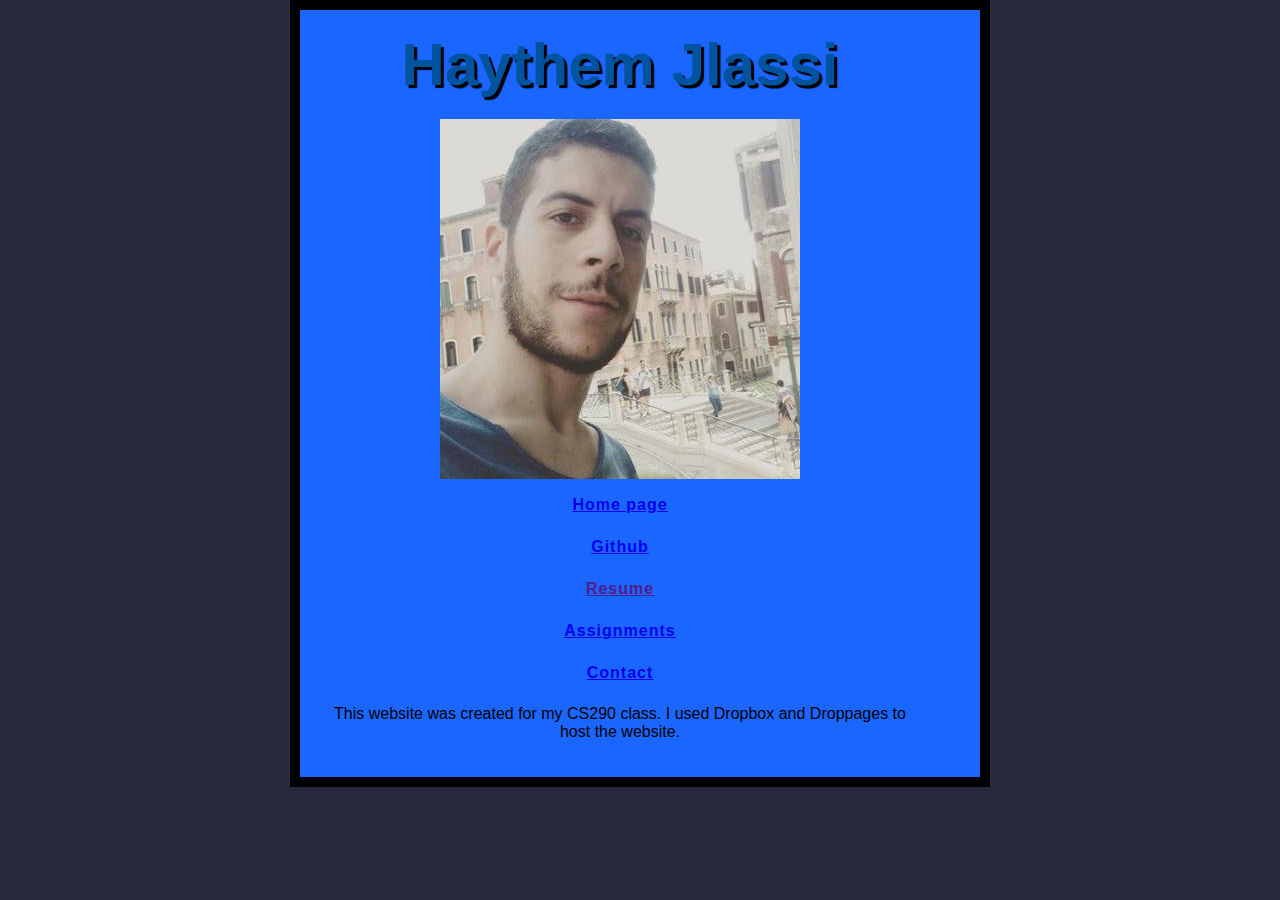
<file: index.html>
<!DOCTYPE html>
<html>
  <head>
    <meta charset="utf-8">
    <title>My Website</title>
  </head>
  <link href="styles/style.css" rel="stylesheet" type="text/css">
  <link href='https://fonts.googleapis.com/css?family=Roboto' rel="stylesheet">
  <body>
    <h1>Haythem Jlassi</h1>
    <img src="images/me.jpg" alt="My photo">
    <h2><a href="http://haythem.droppages.com/">Home page</a></h2>
    <h2><a href="https://github.com/Haythem55" target="_blank">Github</a></h2>
    <h2><a href="">Resume</a></h2>
    <h2><a href="assignments.html">Assignments</a></h2>
    <h2><a href="contact.html">Contact</a></h2>


    <p>This website was created for my CS290 class. I used Dropbox and Droppages to host
      the website.
    </p>
      
  <script src="scripts/main.js"></script>
  </body>
</html>
</file>
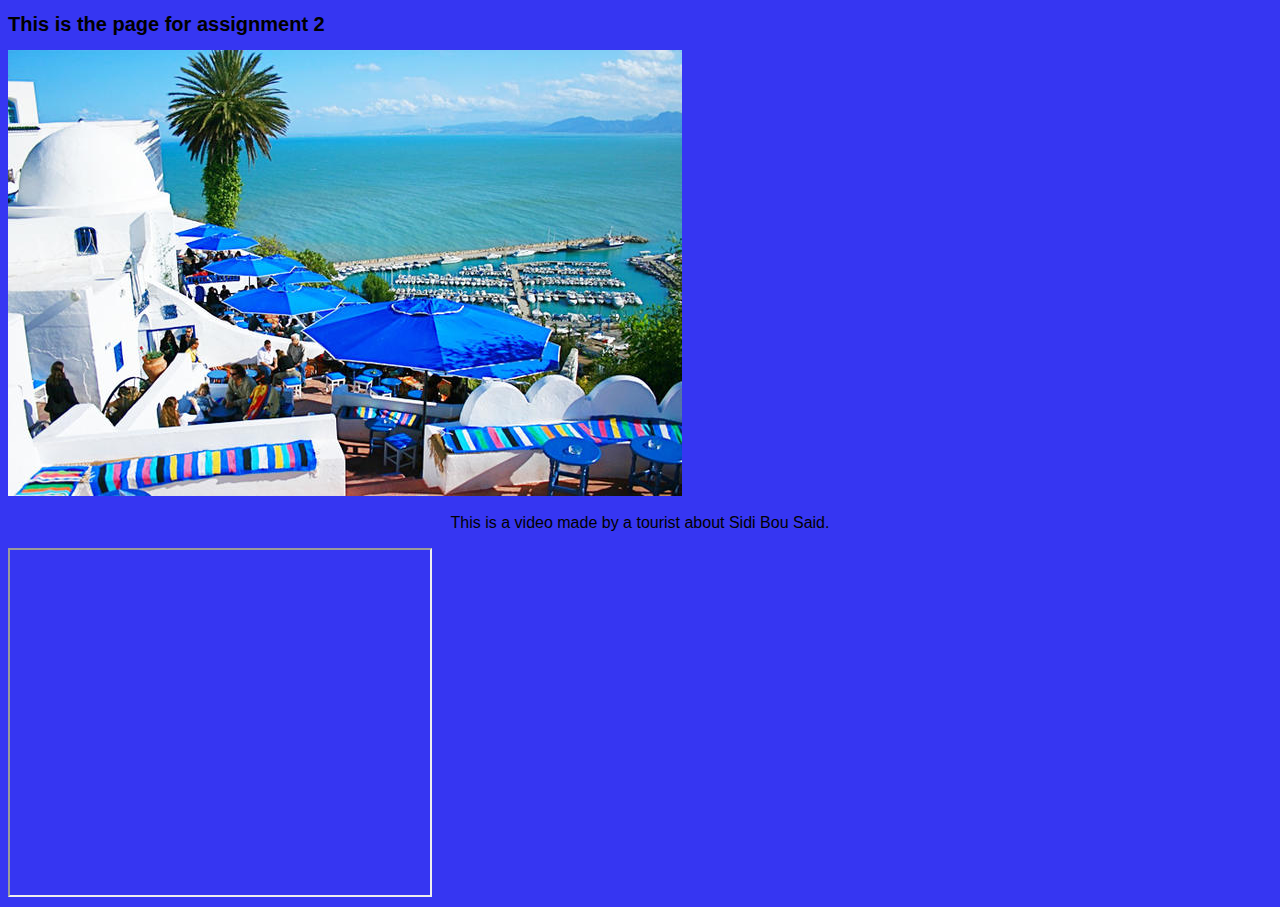
<file: assignment2.html>
<!DOCTYPE html>
<html>
    <head>
        <meta charset="utf-8">
        <title>Assignment2</title>
    </head>
    <link href="styles/style2.css" rel="stylesheet" type="text/css">
    <link href='https://fonts.googleapis.com/css?family=Roboto' rel="stylesheet">
    <body>
        <h1>This is the page for assignment 2</h1>
        <picture name="SidiBou">
            <source media="(min-width: 1000px)" srcset="images/SidiBou.jpg">
            <source media="(min-width: 465px)" srcset="images/SidiBouMedium.png">
            <img src="images/SidiBouSmall.png" alt="Sidi Bou Said, Tunisia" style="width:auto;">
        </picture>
        <p>This is a video made by a tourist about Sidi Bou Said.</p>
        <iframe src="https://www.youtube.com/embed/o6tRrBJk9h0" width="420" height="345">
        </iframe>
    </body>

</html>
</file>
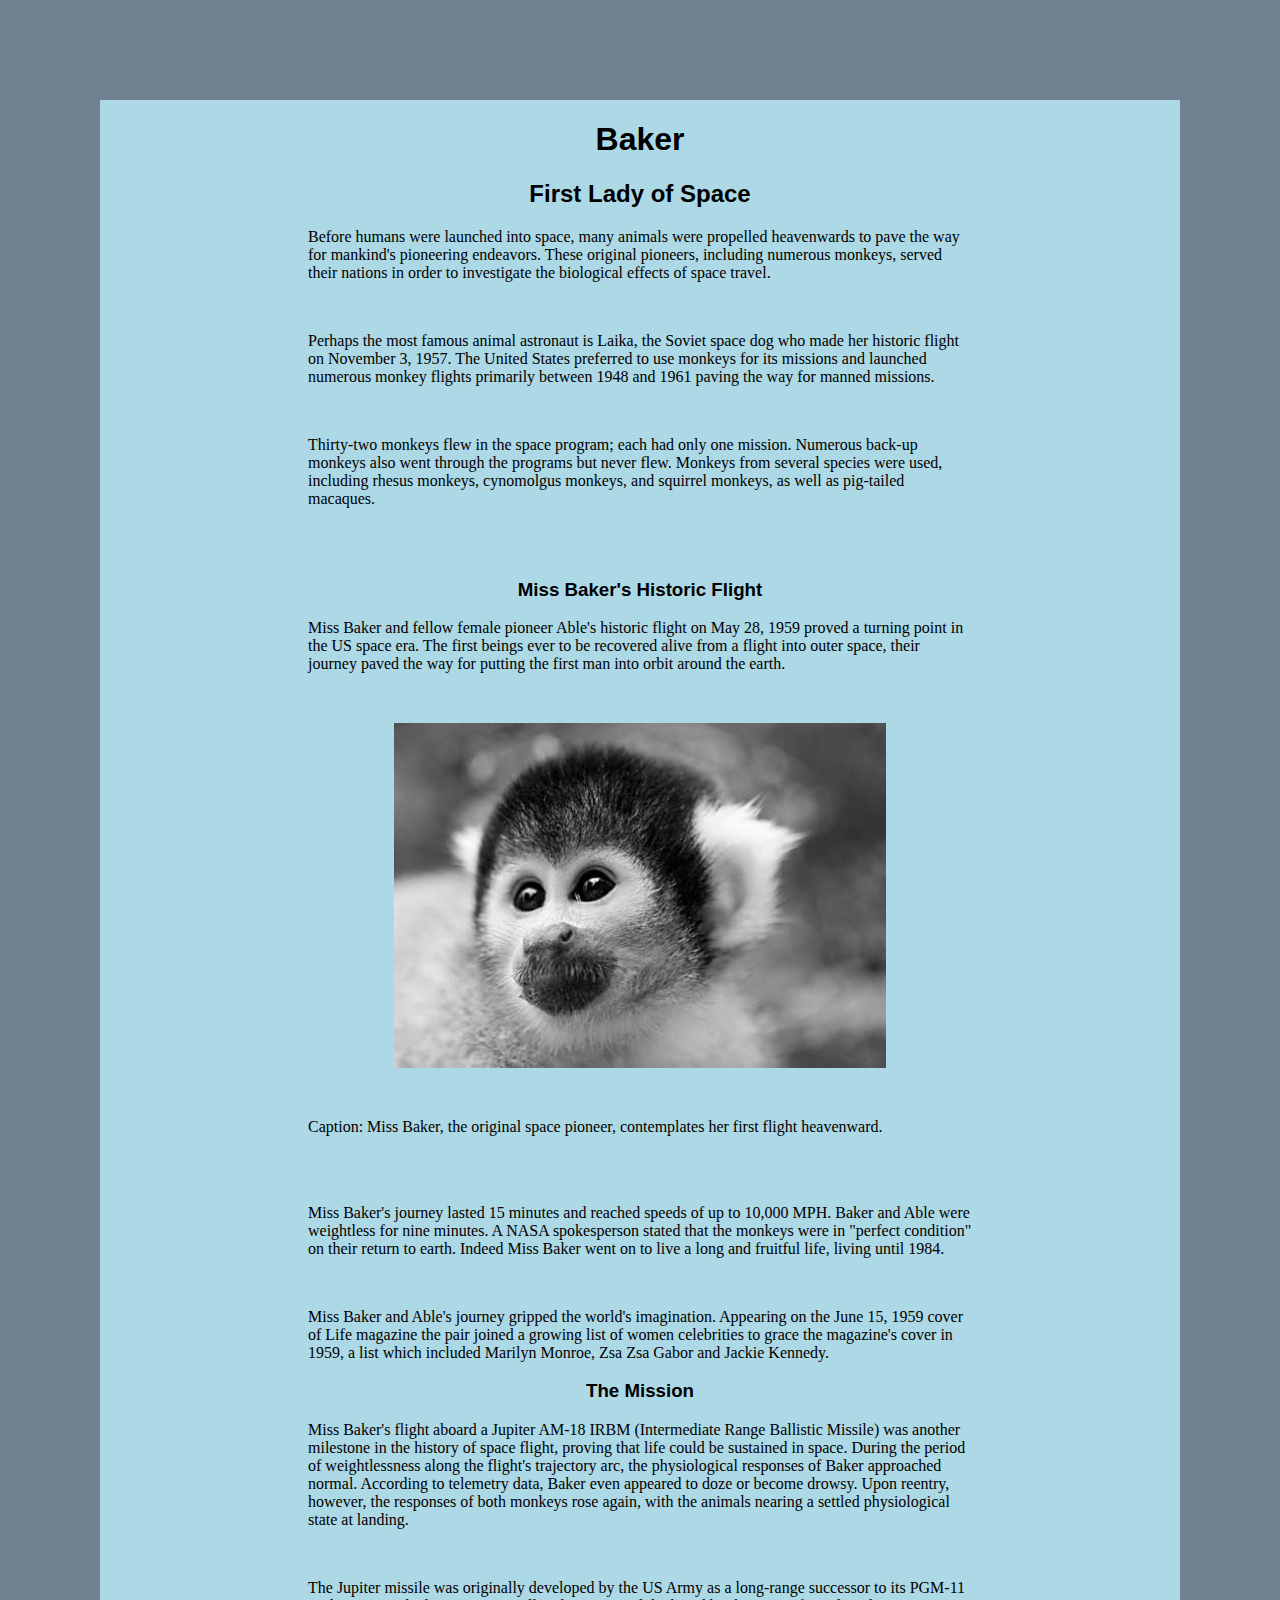
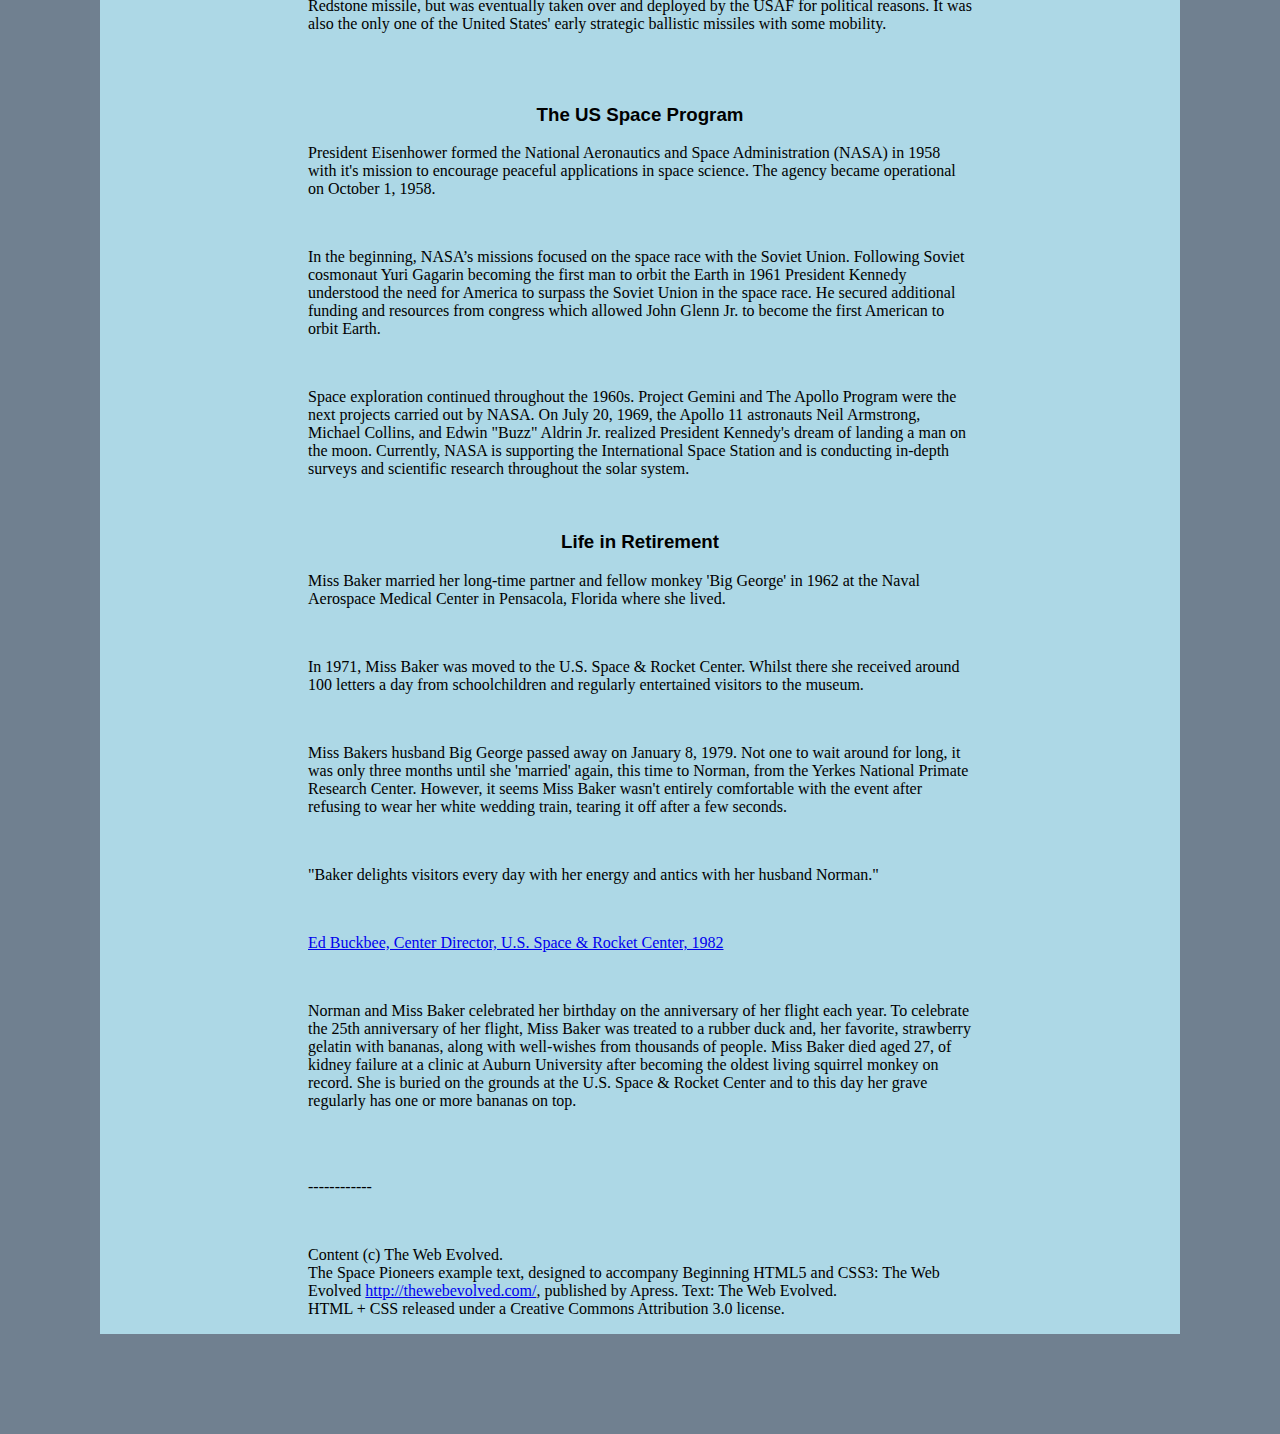
<file: assignment4-Ms.Baker.html>
<!DOCTYPE html>
<html>
    <head>
        <meta charset="utf-8">
        <title>Miss Baker</title>
    </head>
      <link href="styles/style4-ms.baker.css" rel="stylesheet" type="text/css">     
      <link href='https://fonts.googleapis.com/css?family=Roboto' rel="stylesheet">
    <body>
        <h1>Baker</h1> 

        <h2>First Lady of Space</h2>
        <p>
        Before humans were launched into space, 
        many animals were propelled heavenwards to pave the way for mankind's pioneering endeavors. 
        These original pioneers, including numerous monkeys, 
        served their nations in order to investigate the biological effects of space travel.
        </p>
       
        </br>
    
        
        <p>
        Perhaps the most famous animal astronaut is Laika, the Soviet space dog who made her historic flight on November 3, 1957. 
        The United States preferred to use monkeys for its missions and launched numerous monkey flights primarily 
        between 1948 and 1961 paving the way for manned missions.
        </p>
        
        </br>
        
        
        <p>
        Thirty-two monkeys flew in the space program; each had only one mission. 
        Numerous back-up monkeys also went through the programs but never flew. Monkeys from several species were used, including rhesus monkeys, cynomolgus monkeys, and squirrel monkeys, as well as pig-tailed macaques.
        </p>
        
        </br>
        </br>
        
        <h3>Miss Baker's Historic Flight</h3>
        
        <p>
        Miss Baker and fellow female pioneer Able's historic flight on May 28, 1959 proved a turning point in the US space era. 
        The first beings ever to be recovered alive from a flight into outer space, their journey paved the way for putting the first man into orbit around the earth.
        </p>
        
        </br>
        
        <figure>  
        <img src="images/photo.jpg" alt="Monkey">
        </figure> 
        </br>
         <p>
        Caption: Miss Baker, the original space pioneer, contemplates her first flight heavenward.
        </p>
        </br>
        </br>
        

        <p>
        Miss Baker's journey lasted 15 minutes and reached speeds of up to 10,000 MPH. Baker and Able were weightless for nine minutes. A NASA spokesperson stated that the monkeys were in "perfect condition" on their return to earth. Indeed Miss Baker went on to live a long and fruitful life, living until 1984.
        </p>
        
        </br>
        
        
        <p>
        Miss Baker and Able's journey gripped the world's imagination. Appearing on the June 15, 1959 cover of Life magazine the pair joined a growing list of women celebrities to grace the magazine's cover in 1959, a list which included Marilyn Monroe, Zsa Zsa Gabor and Jackie Kennedy.
        </p>
        
        <h3>The Mission</h3>
        
        <p>
        Miss Baker's flight aboard a Jupiter AM-18 IRBM (Intermediate Range Ballistic Missile) was another milestone in the history of space flight, proving that life could be sustained in space. During the period of weightlessness along the flight's trajectory arc, the physiological responses of Baker approached normal. According to telemetry data, Baker even appeared to doze or become drowsy. Upon reentry, however, the responses of both monkeys rose again, with the animals nearing a settled physiological state at landing.
        </p>
        
        </br>
         
        
        <p>
        The Jupiter missile was originally developed by the US Army as a long-range successor to its PGM-11 Redstone missile, but was eventually taken over and deployed by the USAF for political reasons. It was also the only one of the United States' early strategic ballistic missiles with some mobility.
        </p>
        
        </br>
        </br>
        
        <h3>The US Space Program</h3>
        
        <p>
        President Eisenhower formed the National Aeronautics and Space Administration (NASA) in 1958 with it's mission to encourage peaceful applications in space science. The agency became operational on October 1, 1958.
        </p>    
        
        </br>
        
        
        <p>
        In the beginning, NASA’s missions focused on the space race with the Soviet Union. Following Soviet cosmonaut Yuri Gagarin becoming the first man to orbit the Earth in 1961 President Kennedy understood the need for America to surpass the Soviet Union in the space race. He secured additional funding and resources from congress which allowed John Glenn Jr. to become the first American to orbit Earth.
        </p>
        
        </br>
        
        
        <p>
        Space exploration continued throughout the 1960s. Project Gemini and The Apollo Program were the next projects carried out by NASA. On July 20, 1969, the Apollo 11 astronauts Neil Armstrong, Michael Collins, and Edwin "Buzz" Aldrin Jr. realized President Kennedy's dream of landing a man on the moon.
        Currently, NASA is supporting the International Space Station and is conducting in-depth surveys and scientific research throughout the solar system.
        </p>
        
        </br>
        
        
        <h3>Life in Retirement</h3>      
        
        <p>
        Miss Baker married her long-time partner and fellow monkey 'Big George' in 1962 at the Naval Aerospace Medical Center in Pensacola, Florida where she lived.
        </p>
        
        </br>
        
        
        <p>
        In 1971, Miss Baker was moved to the U.S. Space & Rocket Center. Whilst there she received around 100 letters a day from schoolchildren and regularly entertained visitors to the museum.
        </p>
        
        </br>
        
        
        <p>
        Miss Bakers husband Big George passed away on January 8, 1979. Not one to wait around for long, it was only three months until she 'married' again, this time to Norman, from the Yerkes National Primate Research Center. However, it seems Miss Baker wasn't entirely comfortable with the event after refusing to wear her white wedding train, tearing it off after a few seconds.
        </p>
    
        </br>
        
        <p>
        "Baker delights visitors every day with her energy and antics with her husband Norman."
        </p>

        </br>
        <p>
        <a href="http://news.google.com/newspapers?id=3iQdAAAAIBAJ&sjid=S6UEAAAAIBAJ&dq=miss%20baker%20monkey&pg=6678%2C6793325">Ed Buckbee, Center Director, U.S. Space & Rocket Center, 1982</a>
        </p>
        </br>
        

        <p>
        Norman and Miss Baker celebrated her birthday on the anniversary of her flight each year. To celebrate the 25th anniversary of her flight, Miss Baker was treated to a rubber duck and, her favorite, strawberry gelatin with bananas, along with well-wishes from thousands of people. 
        Miss Baker died aged 27, of kidney failure at a clinic at Auburn University after becoming the oldest living squirrel monkey on record. She is buried on the grounds at the U.S. Space & Rocket Center and to this day her grave regularly has one or more bananas on top.
        </p>
    
        </br>
        </br>
        
        <p>
        ------------
        </p>
        
        </br>
        <p>
        Content (c) The Web Evolved.
        </br>
        The Space Pioneers example text, designed to accompany Beginning HTML5 and CSS3: The Web Evolved <a href="http://thewebevolved.com/">http://thewebevolved.com/</a>, published by Apress. Text: The Web Evolved.
        </br>
        HTML + CSS released under a Creative Commons Attribution 3.0 license.
        </p>
         
    </body>
</html>
</file>
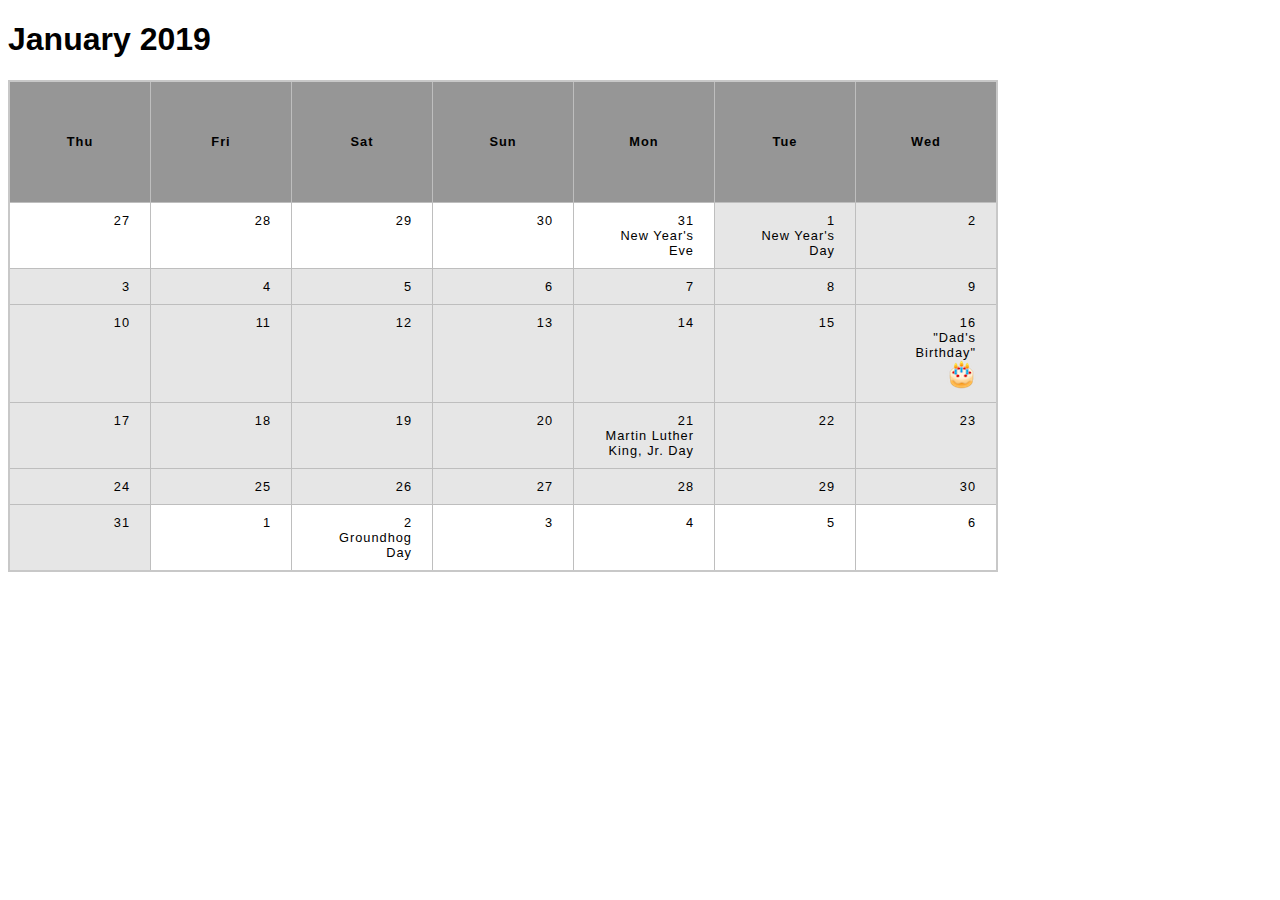
<file: assignment4.html>
<!DOCTYPE html>
<html>
  <head>
    <meta charset="utf-8">
    <title>January 2019 calendar</title>
    <link href="styles/style4.css" rel="stylesheet" type="text/css">
  </head>
  <body>
    <h1>January 2019</h1>
    <table>
        <tr>
            <th width="100" height="100">Thu</th>
            <th width="100" height="100">Fri</th>
            <th width="100" height="100">Sat</th>
            <th width="100" height="100">Sun</th>
            <th width="100" height="100">Mon</th>
            <th width="100" height="100">Tue</th>
            <th width="100" height="100">Wed</th>
        </tr>
        <tr>
            <td style="background-color: white">27</td>
            <td style="background-color: white">28</td>
            <td style="background-color: white">29</td>
            <td style="background-color: white">30</td>
            <td style="background-color: white">31</br>New Year's Eve</td>
            <td>1</br>New Year's Day</td>
            <td>2</td>
        </tr>
        <tr>
            <td>3</td>
            <td>4</td>
            <td>5</td>
            <td>6</td>
            <td>7</td>
            <td>8</td>
            <td>9</td>
        </tr>
        <tr>
            <td>10</td>
            <td>11</td>
            <td>12</td>
            <td>13</td>
            <td>14</td>
            <td>15</td>
            <td>16</br>"Dad's Birthday"</br><img src="images/birthday.png" alt="birthday cake"></td>
            </tr>  
        <tr>
            <td>17</td>
            <td>18</td>
            <td>19</td>
            <td>20</td>
            <td>21</br>Martin Luther King, Jr. Day</td>
            <td>22</td>
            <td>23</td>
        </tr>    
        <tr>
            <td>24</td>
            <td>25</td>
            <td>26</td>
            <td>27</td>
            <td>28</td>
            <td>29</td>
            <td>30</td>
        </tr>   
        <tr>
            <td>31</td>
            <td style="background-color: white">1</td>
            <td style="background-color: white">2</br>Groundhog Day</td>
            <td style="background-color: white">3</td>
            <td style="background-color: white">4</td>
            <td style="background-color: white">5</td>
            <td style="background-color: white">6</td>
            </tr>    
    </table>

  </body>
</html>
</file>
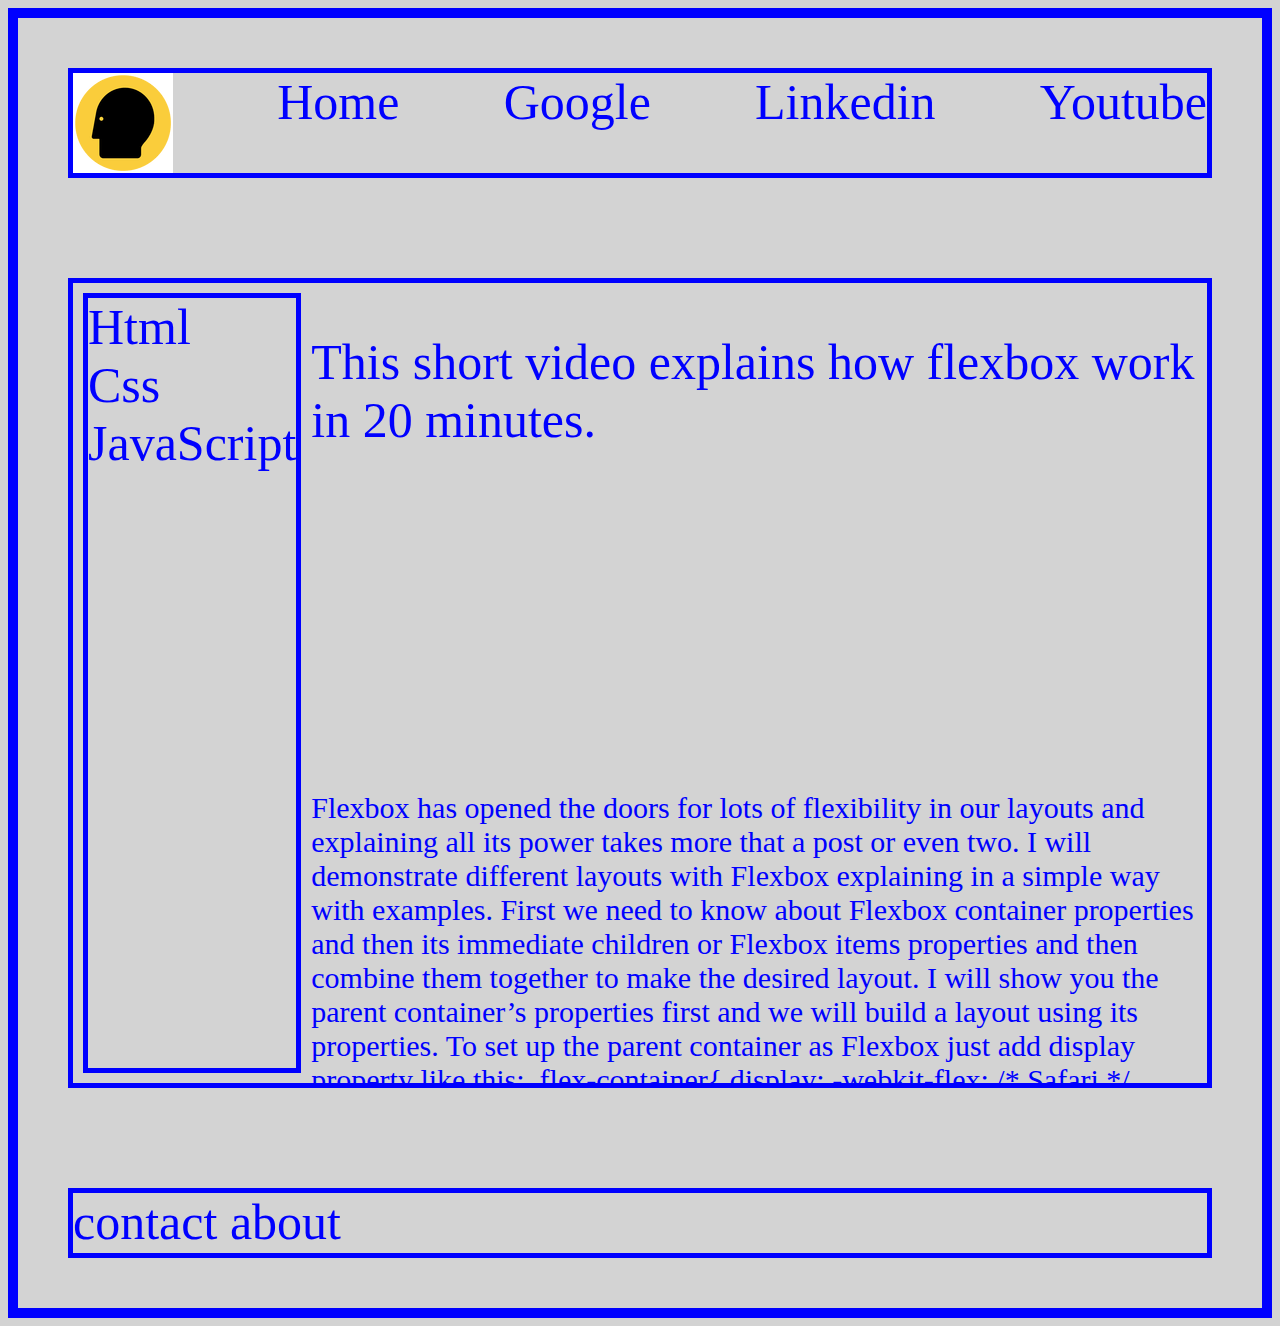
<file: assignment5.html>
<!-- Chrome on macOS 72.0.3626.96 -->
<!-- MozillaFirefoz on macOS 64.0 -->

<!DOCTYPE html>
<html>
    <head>
        <meta charset="utf-8">
        <title>Assignment 5</title>
        <link href="styles/style5.css" rel="stylesheet" type="text/css">
        <link href='https://fonts.googleapis.com/css?family=Roboto' rel="stylesheet">
    </head>
    <body>
       <div class="container">
           <div class="item header">
               <img src="images/logo.png" alt="logo">
               <a href="youtube.com">Home</a>
               <a href="https://www.google.com/">Google</a>
               <a href="https://www.linkedin.com">Linkedin</a>
               <a href="https://www.youtube.com/">Youtube</a>
           </div>
           <div class="item middle">
               <div class="side">
                <a href="https://www.w3schools.com/html/default.asp">Html</a>
                <a href="https://www.w3schools.com/css/default.asp">Css</a>
                <a href="https://www.w3schools.com/js/default.asp">JavaScript</a>
               </div> 
               <div class="content"> 
                <p>This short video explains how flexbox work in 20 minutes.</p>
                <iframe width="350" height="250" src="https://www.youtube.com/embed/JJSoEo8JSnc" frameborder="0" allow="accelerometer; autoplay; encrypted-media; gyroscope; picture-in-picture" allowfullscreen></iframe>
                <p class="text">
                        Flexbox has opened the doors for lots of flexibility in our layouts and explaining all its power takes more that a post or even two. I will demonstrate different layouts with Flexbox explaining in a simple way with examples.

                        First we need to know about Flexbox container properties and then its immediate children or Flexbox items properties and then combine them together to make the desired layout. I will show you the parent container’s properties first and we will build a layout using its properties.
                        
                        
                         
                        To set up the parent container as Flexbox just add display property like this:
                        
                        .flex-container{
                        
                          display: -webkit-flex; /* Safari */
                        
                          display: flex;
                        
                        }
                        Or to show it just like an inline element:
                        
                        .flex-container {
                        
                          display: -webkit-inline-flex; /* Safari */
                        
                          display: inline-flex;
                        
                        }
                        
                        All children of the container automatically become flex-items. Now we explain each parent property and we will see them in an example:
                        
                        flex-direction
                        It specifies how flex items are laid out in the parent container.They can be laid out in two main directions, like rows horizontally or like columns vertically.
                        
                        .flex-container {
                           flex-direction: row | row-reverse | column | column-reverse;
                        } 
                        
                        flex-wrap
                        The initial flexbox concept is the container to set its items in one single line. The flex-wrap property controls if the flex container lay out its items in single or multiple lines, and the direction the new lines are stacked in.
                        
                        .flex-container {
                           flex-wrap: nowrap | wrap | wrap-reverse;
                        } 
                        
                        flex-flow
                        This property is a shorthand for setting the flex-direction and flex-wrap properties.
                        
                        .flex-container {
                           flex-flow: <‘flex-direction’> || <‘flex-wrap’>
                        } 
                        
                        justify-content
                        The justify-content property aligns flex items along the main axis of the current line of the flex container. It helps distribute left free space when either all the flex items on a line are inflexible, or are flexible but have reached their maximum size.
                        
                        .flex-container {
                           justify-content: flex-start | flex-end | center | space-between | space-around | space-evenly; 
                        } 
                        
                        align-items
                        Flex items can be aligned in the cross axis of the current line of the flex container, similar to justify-content but in the perpendicular direction. This property sets the default alignment for all flex items, including the anonymous ones.
                        
                        .flex-container {
                           align-items: flex-start | flex-end | center | baseline | stretch;
                        } 
                        
                        
                </p>
               </div>
           </div>
           <div class="item footer">
               <a href="#">contact</a>
               <a href="#">about</a>
           </div>
       </div>
    </body>



</html>
</file>
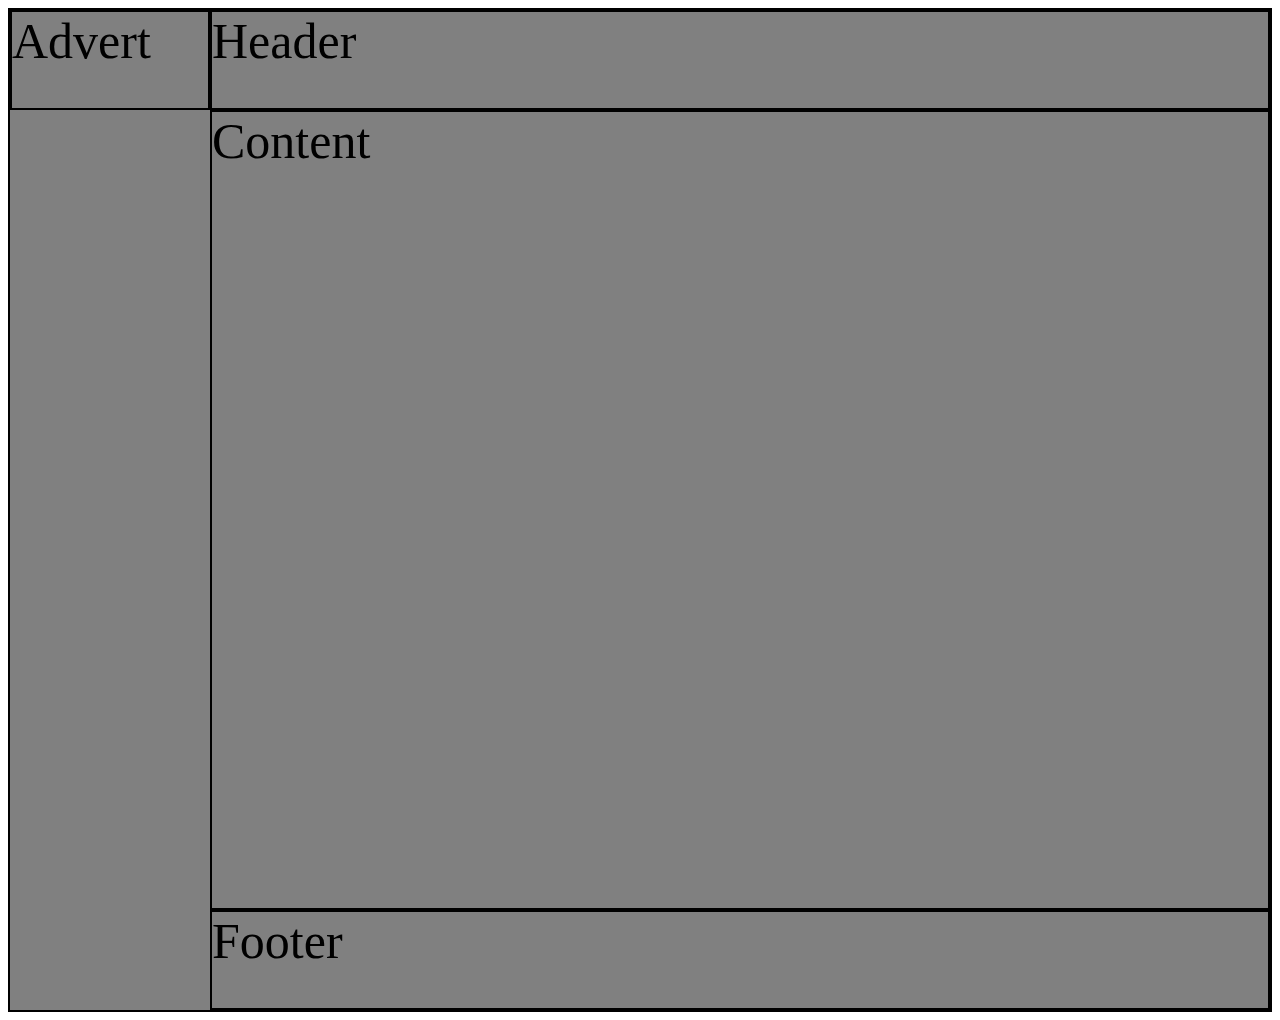
<file: assignment6.1.html>
<!DOCTYPE html>
<html>
    <head>
        <meta charset="utf-8">
        <title>January 2019 calendar using Grid</title>
         <link href="styles/style6.1.css" rel="stylesheet" type="text/css">
    </head>
    <body>
        <div class="container">
            <div class="header">Header</div>
            <div class="advert">Advert</div>
            <div class="content">Content</div>
            <div class="footer">Footer</div>
        </div>
    </body>
</html>
</file>
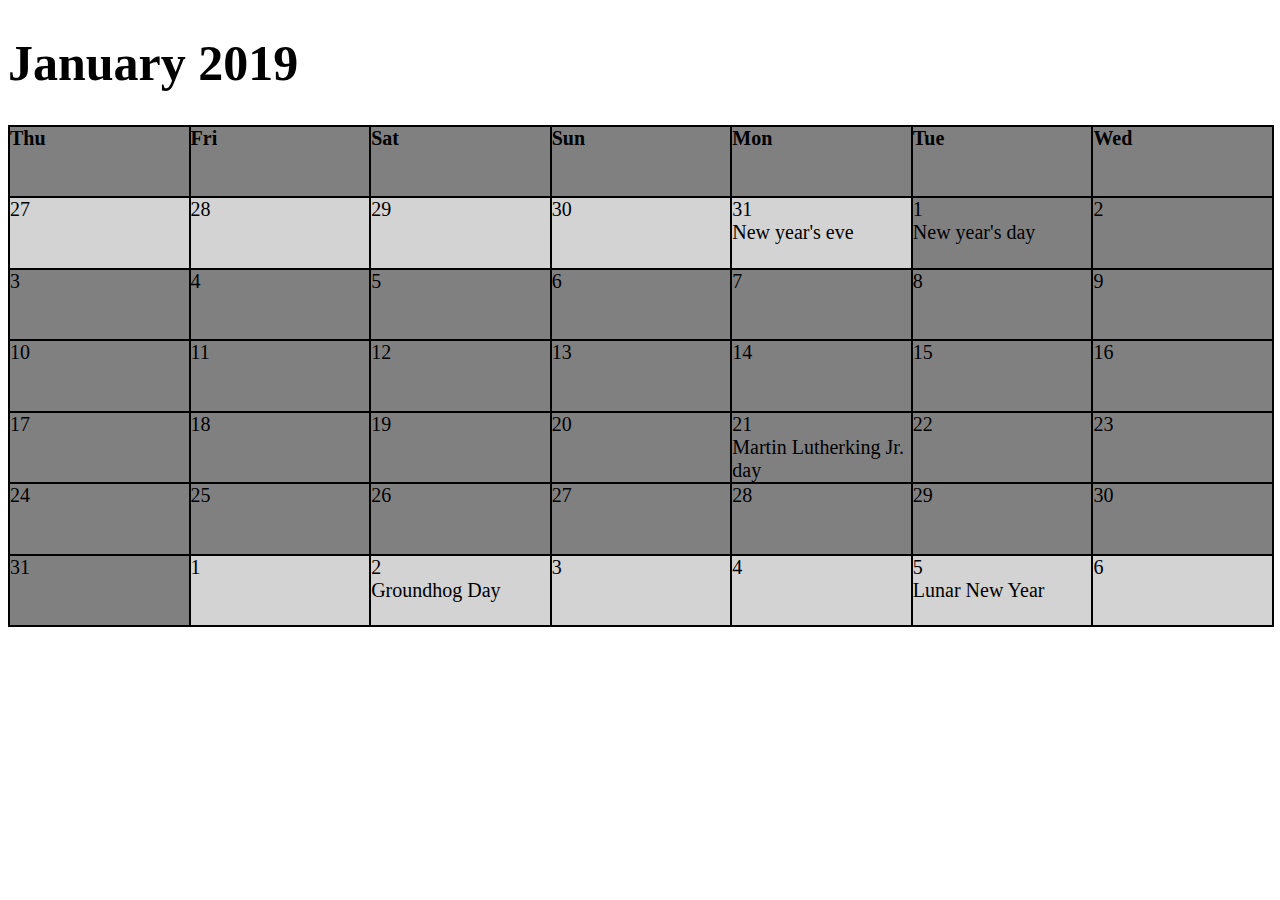
<file: assignment6.html>
<!DOCTYPE html>
<html>
    <head>
        <meta charset="utf-8">
        <title>January 2019 calendar using Grid</title>
        <link href="styles/style6.css" rel="stylesheet" type="text/css">
    </head>
    <body>
        <h1>January 2019</h1>
        <div class="container">
            <div class="days">Thu</div>
            <div class="days">Fri</div>
            <div class="days">Sat</div>
            <div class="days">Sun</div>
            <div class="days">Mon</div>
            <div class="days">Tue</div>
            <div class="days">Wed</div>
            <div class="notjanuary">27</div>
            <div class="notjanuary">28</div>
            <div class="notjanuary">29</div>
            <div class="notjanuary">30</div>
            <div class="notjanuary">31 </br>New year's eve</div>
            <div class="">1 </br>New year's day</div>
            <div class="">2</div>
            <div class="">3</div>
            <div class="">4</div>
            <div class="">5</div>
            <div class="">6</div>
            <div class="">7</div>
            <div class="">8</div>
            <div class="">9</div>
            <div class="">10</div>
            <div class="">11</div>
            <div class="">12</div>
            <div class="">13</div>
            <div class="">14</div>
            <div class="">15</div>
            <div class="">16</div>
            <div class="">17</div>
            <div class="">18</div>
            <div class="">19</div>
            <div class="">20</div>
            <div class="">21 </br>Martin Lutherking Jr. day</div>
            <div class="">22</div>
            <div class="">23</div>
            <div class="">24</div>
            <div class="">25</div>
            <div class="">26</div>
            <div class="">27</div>
            <div class="">28</div>
            <div class="">29</div>
            <div class="">30</div>
            <div class="">31</div>
            <div class="notjanuary">1</div>
            <div class="notjanuary">2 </br>Groundhog Day</div>
            <div class="notjanuary">3</div>
            <div class="notjanuary">4</div>
            <div class="notjanuary">5 </br>Lunar New Year</div>
            <div class="notjanuary">6</div>

        </div>
    </body>
</html>
</file>
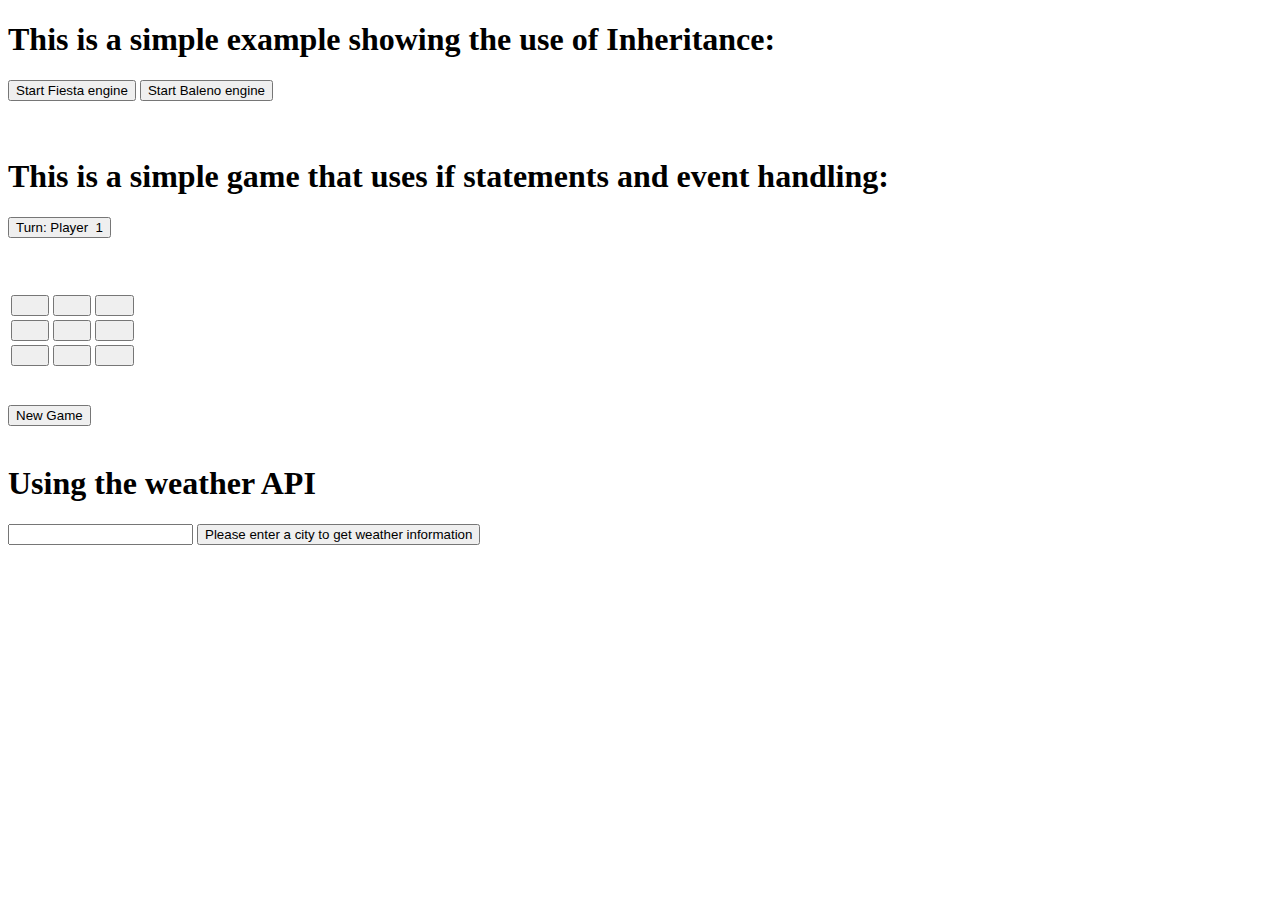
<file: assignment9.html>
<!DOCTYPE html>
<html>
<head>
    <meta charset="utf-8">
    <title>Homework9</title>
</head>
<body>
    <h1>This is a simple example showing the use of Inheritance:</h1>
    <button onclick="c1.run()">Start Fiesta engine</button>
    <button onclick="c2.run()">Start Baleno engine</button>
</br>
</br>
</br>
<h1>This is a simple game that uses if statements and event handling:</h1>
    <script name = "JavaScript">
    function variables(){
        t = 1;
        change = 1;    
        empty1 = -1;
        empty2 = -1;
        empty3 = -1;
        empty4 = -1;
        empty5 = -1;
        empty6 = -1;
        empty7 = -1;
        empty8 = -1;
        empty9 = -1;
        return;
        whogoesnow = "Turn player 1"
    }
    
    function win(){
        if (empty1==empty2 && empty2==empty3 && empty3==0 ||
        empty4==empty5 && empty5==empty6 && empty6==0 ||    
        empty7==empty8 && empty8==empty9 && empty9==0 ||
        empty1==empty4 && empty4==empty7 && empty7==0 ||
        empty2==empty5 && empty5==empty8 && empty8==0 ||
        empty3==empty6 && empty6==empty9 && empty9==0 ||
        empty1==empty5 && empty5==empty9 && empty9==0 ||
        empty3==empty5 && empty5==empty7 && empty7==0 ){
        alert ("Player 1: You WON !!!");          
        history.go(0)  
    }
        if (empty1==empty2 && empty2==empty3 && empty3==1 ||
        empty4==empty5 && empty5==empty6 && empty6==1 ||    
        empty7==empty8 && empty8==empty9 && empty9==1 ||
        empty1==empty4 && empty4==empty7 && empty7==1 ||
        empty2==empty5 && empty5==empty8 && empty8==1 ||
        empty3==empty6 && empty6==empty9 && empty9==1 ||
        empty1==empty5 && empty5==empty9 && empty9==1 ||
        empty3==empty5 && empty5==empty7 && empty7==1 ){
        alert ("Player 2: You WON !!!");
        history.go(0)
        }
    }
    
    function turnchange(t){
        if (change == 1)  {
        if (t == 0){
            t = 1;
            whogoesnow = "Turn : Player " + 1
        }
        else {
            t = 0;
            whogoesnow = "Turn : Player " + 2
        }
        
        }
        else {
            t = t;
        }
        change = 1  
        return (t); 
    }
    
    function changing(clicked){
        if (clicked == 1){            
            spot = empty1 ;}
        if (clicked == 2){
            spot = empty2 ;}
        if (clicked == 3){
            spot = empty3 ;}
        if (clicked == 4){
            spot = empty4 ;}
        if (clicked == 5){
            spot = empty5 ;}
        if (clicked == 6){
            spot = empty6 ;}
        if (clicked == 7){
            spot = empty7 ;}
        if (clicked == 8){
            spot = empty8 ;}
        if (clicked == 9){
            spot = empty9 ;}
    
        if (spot == -1){
        if (t == 0){
            xo = "  O  " ;	       	          
            spot = 0             
        }
        else {
            xo = "  X  "  ;              
            spot = 1	     
        }                              
        if (clicked == 1){            
            empty1 = spot;}
        if (clicked == 2){
            empty2 = spot ;}
        if (clicked == 3){
            empty3 = spot ;}
        if (clicked == 4){
            empty4 = spot ;}
        if (clicked == 5){
            empty5 = spot ;}
        if (clicked == 6){
            empty6 = spot ;}
        if (clicked == 7){
            empty7 = spot ;}
        if (clicked == 8){
            empty8 = spot ;}
        if (clicked == 9){
            empty9 = spot ;}
    } 
    else {
        if (spot == 0){
            xo = "  O  ";}
        if (spot == 1){
            xo = "  X  ";}
        change = 0
    }
    return (xo) ;
    }
    
    function change_b1(form){	
        clicked = 1;    
        changing(clicked) ;     
        t = turnchange(t) ;  
        form.b1.value = xo; 
        form.whoseturn.value = whogoesnow        
        win(); 
        return;
    }
    function change_b2(form){	
        clicked = 2;
        changing(clicked) ;   
        form.b2.value = xo;    
        t = turnchange(t) ;
        form.whoseturn.value = whogoesnow      
        win();
        return;
    }
    
    function change_b3(form){	
        clicked = 3;
        changing(clicked) ;
        form.b3.value = xo;         
        t = turnchange(t) ;    
        form.whoseturn.value = whogoesnow 
        win();
        return;   
    }
    
    function change_b4(form){	
        clicked = 4;
        changing(clicked) ;
        form.b4.value = xo;    
        t = turnchange(t) ;    
        form.whoseturn.value = whogoesnow     
        win();
        return;
    }
    
    function change_b5(form){	
        clicked = 5;
        changing(clicked) ;
        form.b5.value = xo;    
        t = turnchange(t) ;
        form.whoseturn.value = whogoesnow     
        win();     
        return;
    }
    
    function change_b6(form){	
        clicked = 6;
        changing(clicked) ;
        form.b6.value = xo;    
        t = turnchange(t) ;
        form.whoseturn.value = whogoesnow     
        win();
        return;
    }
    
    function change_b7(form){	
        clicked = 7;
        changing(clicked) ;
        form.b7.value = xo;    
        t = turnchange(t) ; 
        form.whoseturn.value = whogoesnow    
        win();
        return;
    }
    
    function change_b8(form){	
        clicked = 8;
        changing(clicked) ;    
        form.b8.value = xo;    
        t = turnchange(t) ;
        form.whoseturn.value = whogoesnow 
        win();    
        return;
    }
    
    function change_b9(form){	
        clicked = 9;
        changing(clicked) ;
        form.b9.value = xo;    
        t = turnchange(t) ;
        form.whoseturn.value = whogoesnow  
        win();
        return;
    }
    </script>
    
    
    <script name = "JavaScript">
    variables();
    </script>
    
    <FORM>
    <input type = "button" name = "whoseturn" 
    value = "Turn: Player  1">	 
    <br><br><br><br>
    <table>
    <tr><td><input type = "button" name = "b1" value = "      " onClick = change_b1(this.form)>  
        <td><input type = "button" name = "b2" value = "      " onClick = change_b2(this.form)> 
        <td><input type = "button" name = "b3" value = "      " onClick = change_b3(this.form)> 
    <tr><td><input type = "button" name = "b4" value = "      "	onClick = change_b4(this.form)> 
        <td><input type = "button" name = "b5" value = "      " onClick = change_b5(this.form)> 
        <td><input type = "button" name = "b6" value = "      "	onClick = change_b6(this.form)> 
    <tr><td><input type = "button" name = "b7" value = "      "	onClick = change_b7(this.form)> 
        <td><input type = "button" name = "b8" value = "      "	onClick = change_b8(this.form)>   
        <td><input type = "button" name = "b9" value = "      " onClick = change_b9(this.form)> 
    </table>
    <br><br>
    
    <input type="button" value="New Game" onClick="history.go(0)">
    
</br>
</br>
<h1>Using the weather API</h1>
<input type="text" id="cityName">
<button onclick="getWeather()">Please enter a city to get weather information</button>
<div class="weatherResponse"></div>

<script src="scripts/assignment9.js"></script>
<script src="https://code.jquery.com/jquery-3.0.0.js"></script>
</body>
</html>
</file>
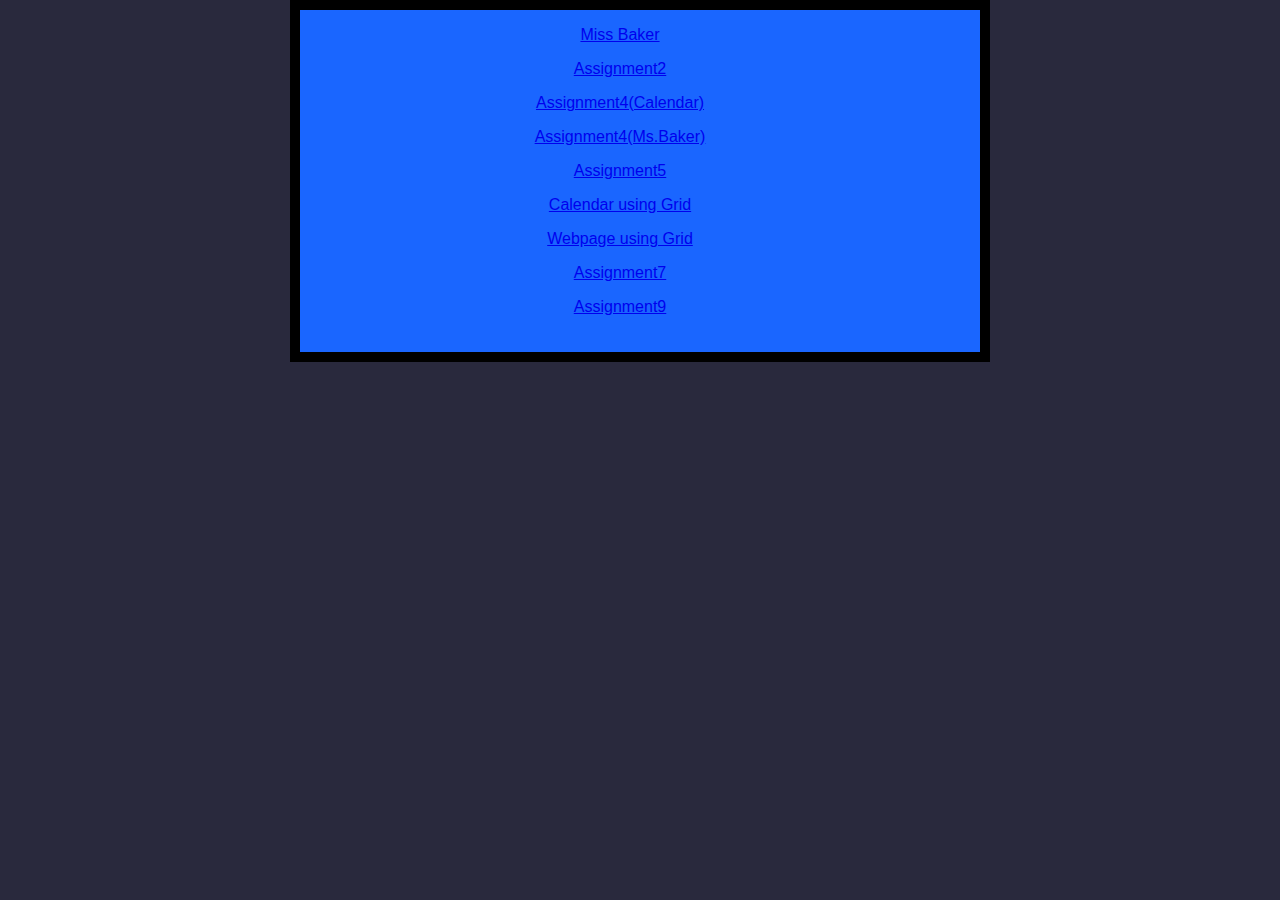
<file: assignments.html>
<!DOCTYPE html>
<html>
    <head>
        <meta charset="utf-8">
        <title>My Website</title>
    </head>
    <link href="styles/style.css" rel="stylesheet" type="text/css">
    <link href='https://fonts.googleapis.com/css?family=Roboto' rel="stylesheet">
    <p><a href="miss-baker.html">Miss Baker</a></p>
    <p><a href="assignment2.html">Assignment2</a></p>
    <p><a href="assignment4.html">Assignment4(Calendar)</a></p>
    <p><a href="assignment4-Ms.Baker.html">Assignment4(Ms.Baker)</a></p>
    <p><a href="assignment5.html">Assignment5</a></p>
    <p><a href="assignment6.html">Calendar using Grid</a></p>
    <p><a href="assignment6.1.html">Webpage using Grid</a></p>
    <p><a href="assignment7.html">Assignment7</a></p>
    <p><a href="assignment9.html">Assignment9</a></p>

</html>
</file>
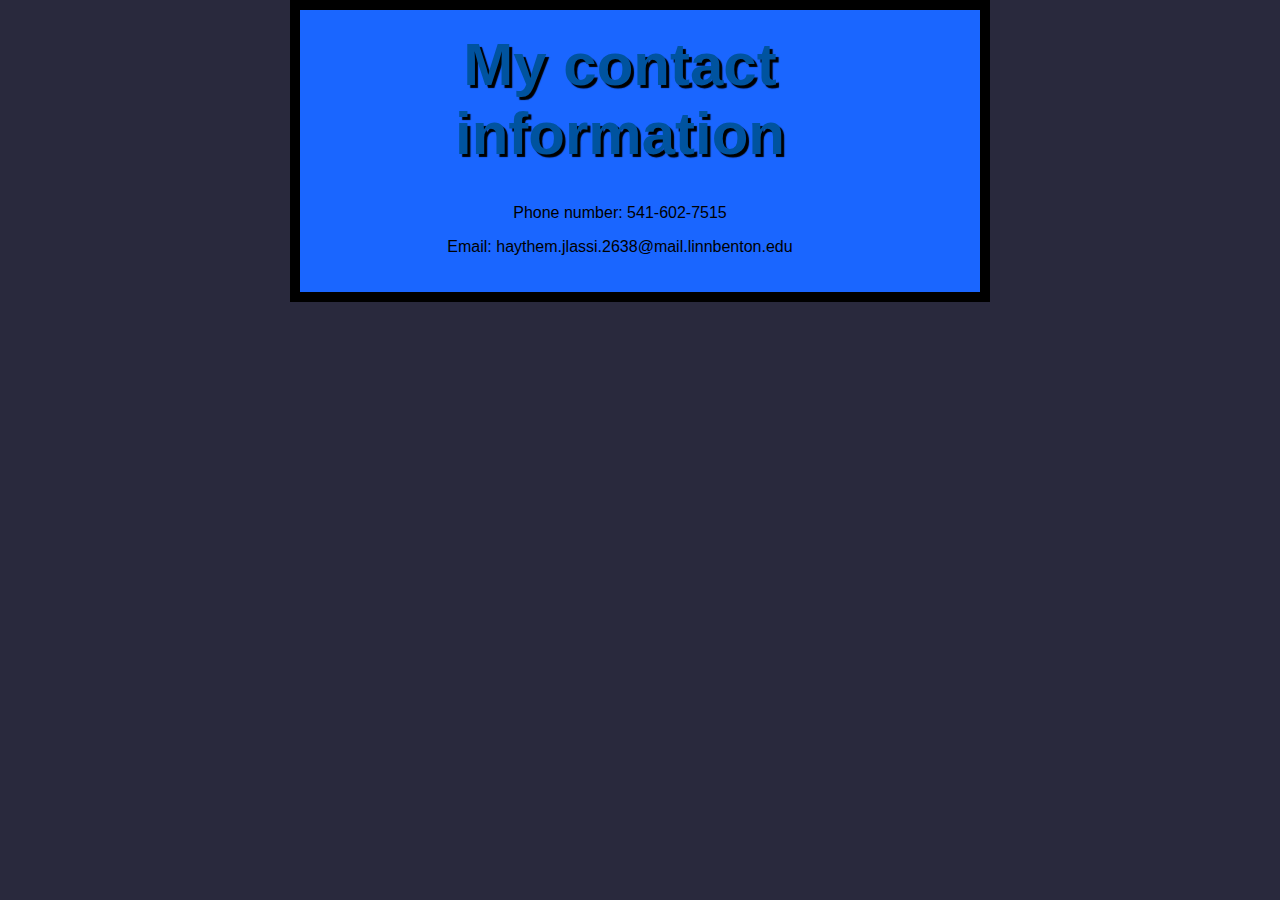
<file: contact.html>
<!DOCTYPE html>
<html>
  <head>
    <meta charset="utf-8">
    <title>My Website</title>
    <link href="styles/style.css" rel="stylesheet" type="text/css">
    <link href='https://fonts.googleapis.com/css?family=Roboto' rel="stylesheet">
    <body>
        <h1>My contact information</h1>
        <p>Phone number: 541-602-7515</p>
        <p>Email: haythem.jlassi.2638@mail.linnbenton.edu</p>
    </body>
</html>
</file>
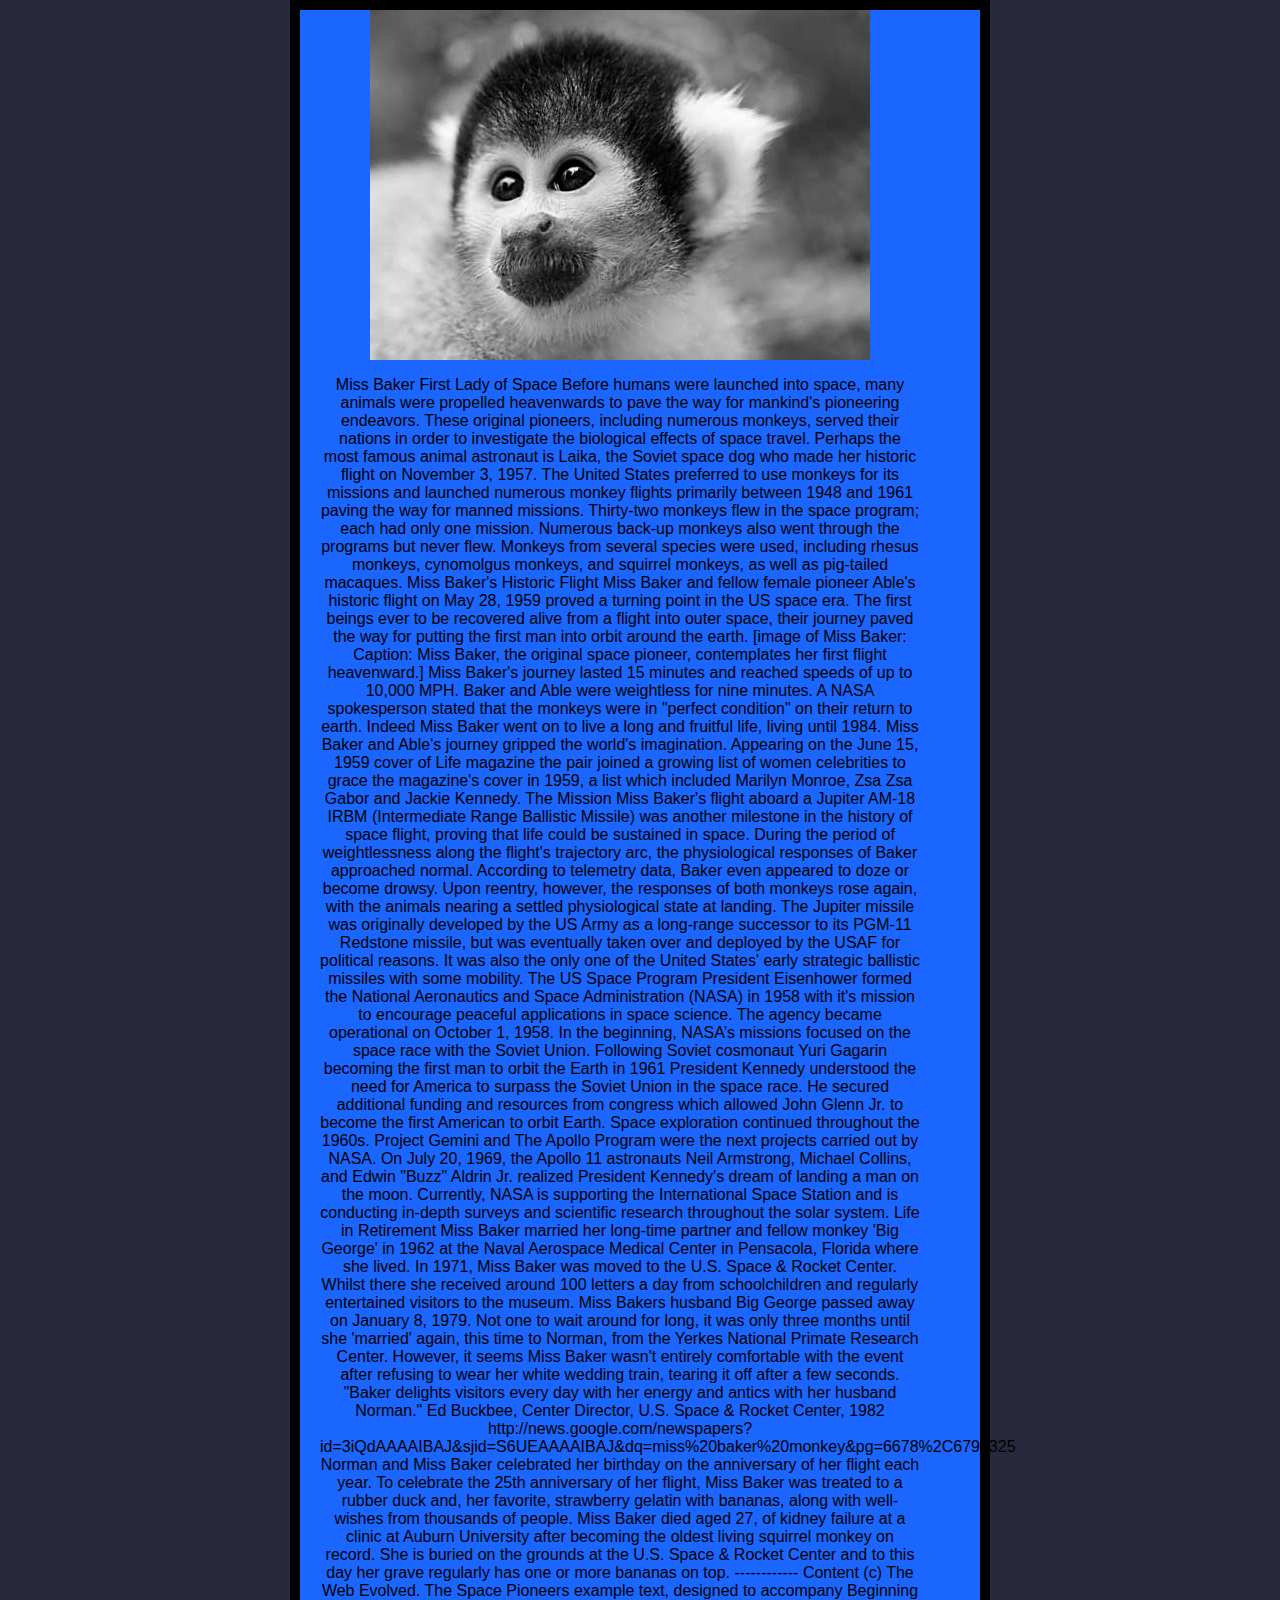
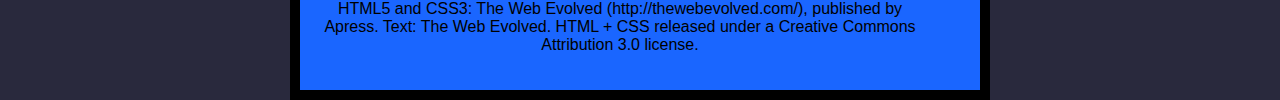
<file: miss-baker.html>
<!DOCTYPE html>
<html>
    <head>
        <meta charset="utf-8">
        <title>Miss Baker</title>
      </head>
      <link href="styles/style.css" rel="stylesheet" type="text/css">     
      <link href='https://fonts.googleapis.com/css?family=Roboto' rel="stylesheet">
      <img src="images/photo.jpg" alt="Monkey">
      <p>
        Miss Baker

        First Lady of Space
        
        Before humans were launched into space, many animals were propelled heavenwards to pave the way for mankind's pioneering endeavors. These original pioneers, including numerous monkeys, served their nations in order to investigate the biological effects of space travel.
        
        Perhaps the most famous animal astronaut is Laika, the Soviet space dog who made her historic flight on November 3, 1957. The United States preferred to use monkeys for its missions and launched numerous monkey flights primarily between 1948 and 1961 paving the way for manned missions.
        
        Thirty-two monkeys flew in the space program; each had only one mission. Numerous back-up monkeys also went through the programs but never flew. Monkeys from several species were used, including rhesus monkeys, cynomolgus monkeys, and squirrel monkeys, as well as pig-tailed macaques.
        
        Miss Baker's Historic Flight
        
        Miss Baker and fellow female pioneer Able's historic flight on May 28, 1959 proved a turning point in the US space era. The first beings ever to be recovered alive from a flight into outer space, their journey paved the way for putting the first man into orbit around the earth.
        
        [image of Miss Baker: Caption: Miss Baker, the original space pioneer, contemplates her first flight heavenward.]
        
        Miss Baker's journey lasted 15 minutes and reached speeds of up to 10,000 MPH. Baker and Able were weightless for nine minutes. A NASA spokesperson stated that the monkeys were in "perfect condition" on their return to earth. Indeed Miss Baker went on to live a long and fruitful life, living until 1984.
        
        Miss Baker and Able's journey gripped the world's imagination. Appearing on the June 15, 1959 cover of Life magazine the pair joined a growing list of women celebrities to grace the magazine's cover in 1959, a list which included Marilyn Monroe, Zsa Zsa Gabor and Jackie Kennedy.
        
        The Mission
        
        Miss Baker's flight aboard a Jupiter AM-18 IRBM (Intermediate Range Ballistic Missile) was another milestone in the history of space flight, proving that life could be sustained in space. During the period of weightlessness along the flight's trajectory arc, the physiological responses of Baker approached normal. According to telemetry data, Baker even appeared to doze or become drowsy. Upon reentry, however, the responses of both monkeys rose again, with the animals nearing a settled physiological state at landing.
        
        The Jupiter missile was originally developed by the US Army as a long-range successor to its PGM-11 Redstone missile, but was eventually taken over and deployed by the USAF for political reasons. It was also the only one of the United States' early strategic ballistic missiles with some mobility.
        
        The US Space Program
        
        President Eisenhower formed the National Aeronautics and Space Administration (NASA) in 1958 with it's mission to encourage peaceful applications in space science. The agency became operational on October 1, 1958.
        
        In the beginning, NASA’s missions focused on the space race with the Soviet Union. Following Soviet cosmonaut Yuri Gagarin becoming the first man to orbit the Earth in 1961 President Kennedy understood the need for America to surpass the Soviet Union in the space race. He secured additional funding and resources from congress which allowed John Glenn Jr. to become the first American to orbit Earth.
        
        Space exploration continued throughout the 1960s. Project Gemini and The Apollo Program were the next projects carried out by NASA. On July 20, 1969, the Apollo 11 astronauts Neil Armstrong, Michael Collins, and Edwin "Buzz" Aldrin Jr. realized President Kennedy's dream of landing a man on the moon.
        
        Currently, NASA is supporting the International Space Station and is conducting in-depth surveys and scientific research throughout the solar system.
        
        Life in Retirement
        
        Miss Baker married her long-time partner and fellow monkey 'Big George' in 1962 at the Naval Aerospace Medical Center in Pensacola, Florida where she lived.
        
        In 1971, Miss Baker was moved to the U.S. Space & Rocket Center. Whilst there she received around 100 letters a day from schoolchildren and regularly entertained visitors to the museum.
        
        Miss Bakers husband Big George passed away on January 8, 1979. Not one to wait around for long, it was only three months until she 'married' again, this time to Norman, from the Yerkes National Primate Research Center. However, it seems Miss Baker wasn't entirely comfortable with the event after refusing to wear her white wedding train, tearing it off after a few seconds.
        
        "Baker delights visitors every day with her energy and antics with her husband Norman."
        Ed Buckbee, Center Director, U.S. Space & Rocket Center, 1982
        http://news.google.com/newspapers?id=3iQdAAAAIBAJ&sjid=S6UEAAAAIBAJ&dq=miss%20baker%20monkey&pg=6678%2C6793325
        
        Norman and Miss Baker celebrated her birthday on the anniversary of her flight each year. To celebrate the 25th anniversary of her flight, Miss Baker was treated to a rubber duck and, her favorite, strawberry gelatin with bananas, along with well-wishes from thousands of people.
        
        Miss Baker died aged 27, of kidney failure at a clinic at Auburn University after becoming the oldest living squirrel monkey on record. She is buried on the grounds at the U.S. Space & Rocket Center and to this day her grave regularly has one or more bananas on top.
        
        ------------
        Content (c) The Web Evolved.
        
        The Space Pioneers example text, designed to accompany Beginning HTML5 and CSS3: The Web Evolved (http://thewebevolved.com/), published by Apress. Text: The Web Evolved.
        
        HTML + CSS released under a Creative Commons Attribution 3.0 license.
         
      </p>
</html>
</file>
<file: styles/style.css>
html {
    font-size: 10px; /* px means 'pixels': the base font size is now 10 pixels high  */
    font-family: 'Open Sans', sans-serif; /* this should be the rest of the output you got from Google fonts */
  }
  h1 {
    font-size: 60px;
    text-align: center;
    margin: 0;
    padding: 20px 0;    
    color: #00539F;
    text-shadow: 3px 3px 1px black;
  }
  
  p {
    text-align: center;
    font-size: 16px;
  }
  
  h2 {
    margin: 10px;
    font-size: 16px;    
    line-height: 2;
    letter-spacing: 1px;
    text-align: center;
  }
  html {
    background-color: #29293d;
  }
  
  img {
    display: block;
    margin: 0 auto;
  }
  body {
    width: 600px;
    margin: 0 auto;
    background-color:  #1a66ff;
    padding: 0 60px 20px 20px;
    border: 10px solid black;
  }
</file>
<file: styles/style2.css>
html {
    font-size: 10px; 
    font-family: 'Open Sans', sans-serif;
}
p {
    text-align: center;
    font-size: 16px;
  }
  html {
    background-color: #3636f2;
  }
  iframe {
      

  }
</file>
<file: styles/style4-ms.baker.css>
h1,h2,h3 {
    font-family: "Comic Sans MS", cursive, sans-serif;
    text-align: center;
}

body {
    background-color: lightblue;
  }
  img {
    display: block;
    margin-left: auto;
    margin-right: auto;
    width: 50%;
  }
  p {
  
  margin-right: 200px;
  margin-left: 200px;
}

html {
    border: solid;
    border-width: 100px;
    border-color: slategrey;
}
</file>
<file: styles/style4.css>
html {
    font-family: sans-serif;
  }
  
  table {
    border-collapse: collapse;
    border: 2px solid rgb(200,200,200);
    letter-spacing: 1px;
    font-size: 0.8rem;
    max-width: 1400;
  }
  
  td {
    background-color: rgb(230, 230, 230);
    border: 1px solid rgb(190,190,190);
    padding: 10px 20px;
    vertical-align: top;
    text-align: right;
  }
  
  th {
    background-color: rgb(150,150,150);
    border: 1px solid rgb(190,190,190);
    padding: 10px 20px;
  }
  
  
  caption {
    padding: 10px;
  }
</file>
<file: styles/style5.css>
html {
    background: lightgray;
    font-family: verdana;
    font-size: 50px;
}
.container {
    display: flex;
    border: 10px solid blue;
    min-height: 100vh;
    flex-direction: column;

}
.container a,p {
    text-decoration: none;
    color: blue;
    
}
.container a:hover{
    background-color: brown;
}
.header {
    display: flex;
    height: 100px;
    justify-content: space-between;
}
.middle {
    display: flex;
    height: 800px;
    overflow: auto;
}
.side {
    display: flex;
    flex-direction: column;
    margin: 10px;
    border: 5px solid blue;
}
.footer {
    height: 60px;
}
.item {
    margin: 50px;
    border: 5px solid blue;
}
.text {
    font-size: 30px;
}
@media only screen and (max-width: 600px){
    .middle{
        flex-direction: column;
        margin: 50px;
        height: 1000px;
    }
    .side {
        flex-direction: column;
        height: 200px;
    }
    .content {
        height: 500px;
    }
    .header {
        flex-direction: column;
        height: 500px;
    }
    .footer {
        height: 200px;
        flex-direction: column;
    }
    

}
</file>
<file: styles/style6.1.css>
div {
    font-family: Verdana;
    font-size: 50px;
    border: 2px solid black;
}
.container {
    display: grid;
    background-color: gray;
    height: 1000px;
    grid-template-columns: 200px auto;
    grid-template-rows: 100px 800px 100px;
    grid-template-areas: 
    "advert header"
    "advert content"
    "advert footer";
}
.header {
    grid-area: header;
}
.sidebar {
    grid-area: advert;
}
.content {
    grid-area: content;
}
.footer {
    grid-area: footer;
}
@media (max-width: 600px){
    .container {
        grid-template-rows: 80px 80px auto 80px;
        grid-template-columns: auto;
        grid-template-areas: 
        "header"
        "advert"
        "content"
        "footer"
    }
}
</file>
<file: styles/style6.css>
h1 {
    font-size: 50px;
    font-family: Verdana;
}
.container {
    font-size: 20px;
    background: gray;
    width: 100%;
    height: 500px;
    display: grid;
    grid-template-columns: repeat(7, minmax(5px, 1fr));
    grid-template-rows: repeat(7, minmax(5px, 1fr));
}
div {
    border: 1px solid black;
    
}
.notjanuary {
    background-color: lightgray;
}
.days {
    font-weight: bold;
}
</file>
